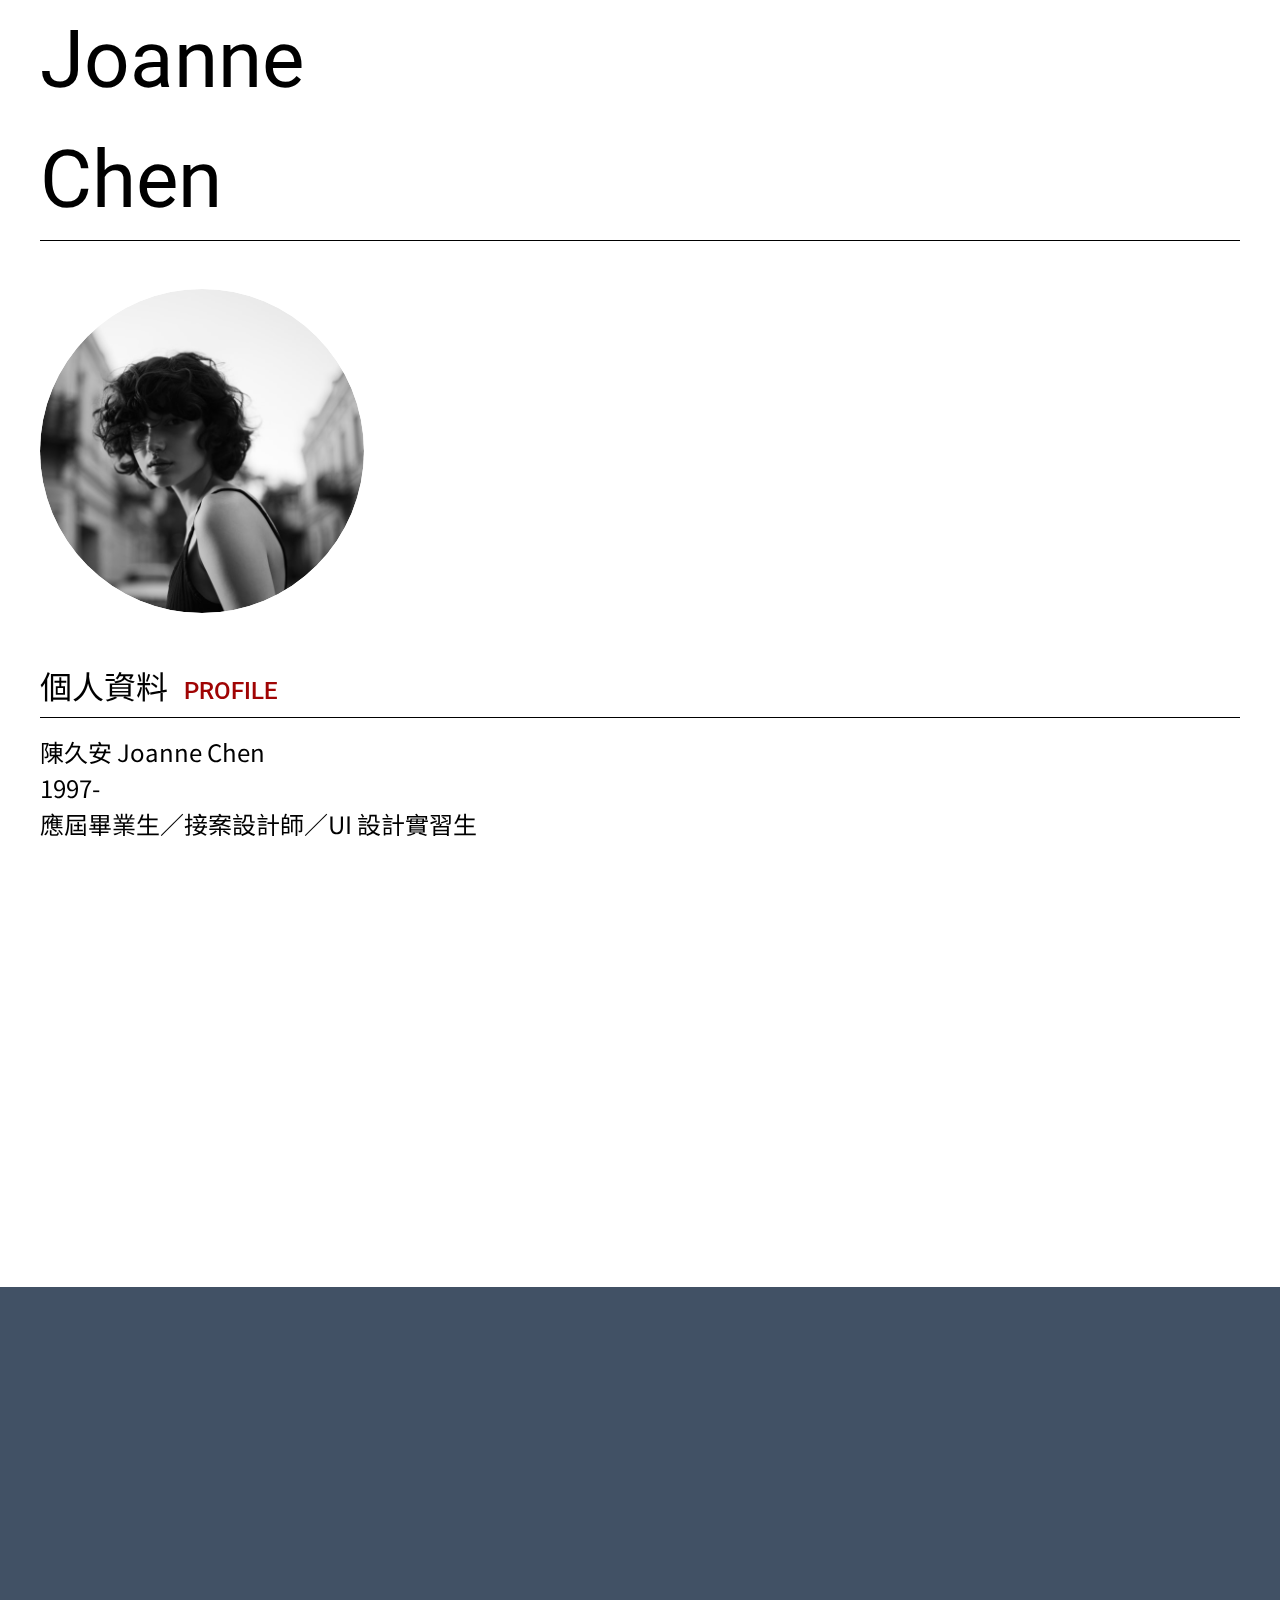
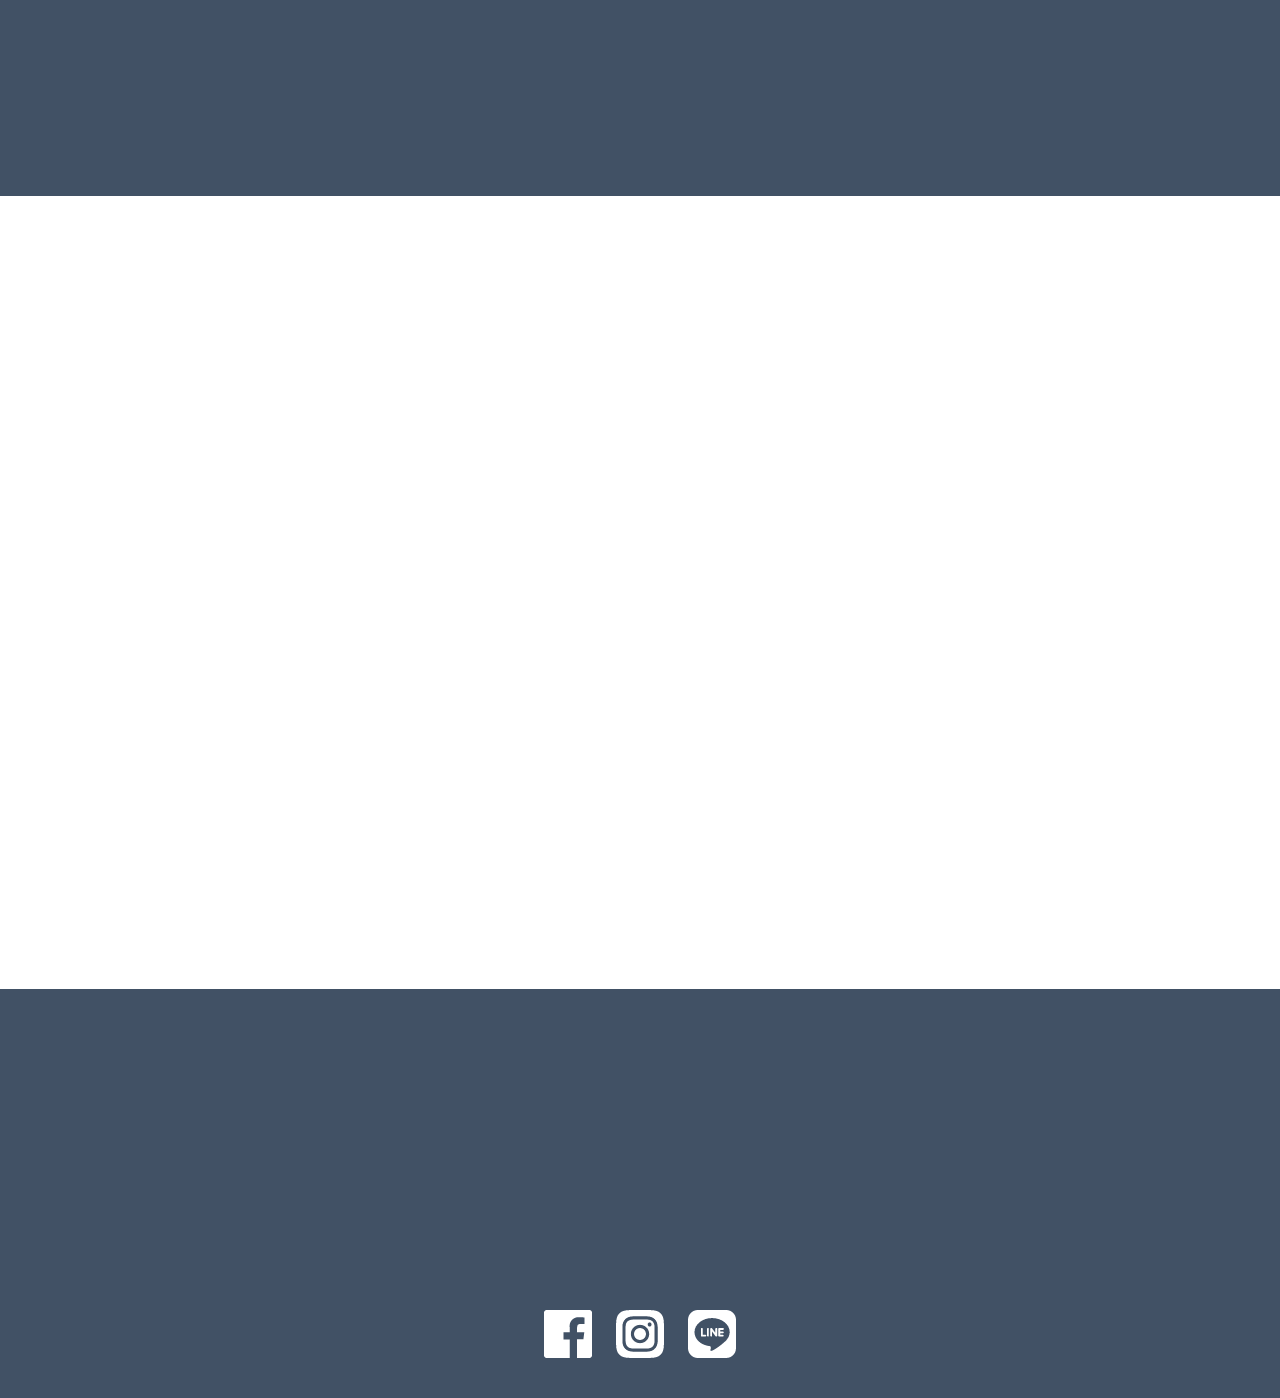
<file: index.html>
<!DOCTYPE html>
<html lang="zh-Hant-TW">

<head>
    <meta charset="UTF-8">
    <meta http-equiv="X-UA-Compatible" content="IE=edge">
    <meta name="viewport" content="width=device-width, initial-scale=1.0">
    <title>履歷設計</title>
    <link rel="preconnect" href="https://fonts.googleapis.com">
    <link rel="preconnect" href="https://fonts.gstatic.com" crossorigin>
    <link href="https://fonts.googleapis.com/css2?family=Noto+Sans+TC&family=Roboto:wght@300;400;500;700&display=swap"
        rel="stylesheet">
    <link href="https://unpkg.com/aos@2.3.1/dist/aos.css" rel="stylesheet">
    <link rel="stylesheet" href="css/all.css">
</head>

<body>
    

<header class="container | border-bottom | mb-6">
    <!-- 名稱 -->
    <h1 data-aos="fade-up" class="font-roboto" data-aos="fade-up">Joanne<br> Chen</h1>
</header>
<main>
    <!-- 個人資料 -->
    <section class="container | mb-9">
        <img data-aos="fade-up" src="img/Joanne.png" alt="Joanne" class="rounded-circle | mb-6">
        <h2 data-aos="fade-right" class="border-bottom | pb-1 mb-2">個人資料<span
                class="ms-2 | text-anger font-roboto fw-medium fs-6">PROFILE</span></h2>
        <p data-aos="fade-up" class="mb-3">陳久安 Joanne Chen <br> 1997- <br> 應屆畢業生／接案設計師／UI 設計實習生</p>
        <ul>
            <li data-aos="fade-up">UI 設計修行中／立志當斜槓青年</li>
            <li data-aos="fade-up">獨立接案，內容涵蓋： <br> 品牌規劃、視覺設計、編輯設計、標準字、物件及印刷品設計等。</li>
        </ul>
    </section>
    <!-- 學歷 -->
    <section class="container | mb-9">
        <h2 data-aos="fade-right" class="border-bottom | pb-1 mb-2">學歷<span
                class="ms-2 | fw-medium fs-6 font-roboto text-anger ">EDUCATION</span></h2>
        <ul>
            <li data-aos="fade-up" class="mb-3">國立六角師範大學 視覺設計學系 學士學位 | 2016－2020</li>
            <li data-aos="fade-up">國立六腳高級中學 美術班 | 2013－2016</li>
        </ul>
    </section>
    <!-- 工作技能 -->
    <section class="text-white | bg-secondary | mb-9">
        <div class="container | pt-3 pb-5" data-aos="fade-up">
            <h2 data-aos="zoom-out" class="border-bottom border-white | text-center | pb-1 mx-auto mb-5"
                style="max-width: 1000px;">技能<span class="fw-medium fs-6 font-roboto | ms-2">SKILLS</span></h2>
            <ul data-aos="fade-right" class="border-start border-info | fw-thin font-roboto | ps-3 mx-auto"
                style="width: 217px;">
                <li data-aos="fade-left" class="mb-2">Adobe Photoshop</li>
                <li data-aos="fade-left" class="mb-2">Adobe Illustrator</li>
                <li data-aos="fade-left" class="mb-2">Adobe XD</li>
                <li data-aos="fade-left" class="mb-2">Adobe Indesign</li>
                <li data-aos="fade-left" class="mb-2">C4D</li>
                <li data-aos="fade-left" class="mb-2">Adobe Premiere</li>
                <li data-aos="fade-left">語言：中文、英文</li>
            </ul>
        </div>

    </section>
    <!-- 工作經驗 -->
    <section class="container | mb-9">
        <h2 data-aos="fade-right" class="border-bottom | pb-1 mb-2">工作經驗<span
                class="fw-medium fs-6 font-roboto text-anger | ms-2">WORK EXPERIENCE</span></h2>
        <ul data-aos="fade-right" class="border-start border-info | ms-3 ps-3">
            <li class="mb-3">
                <h3 data-aos="fade-up-left" class="mb-1">六角學院 視覺設計實習生 | 2019/07－2020/06</h3>
                <img data-aos="fade-left" src="img/hexschool.png" alt="hexschool" class="img-1 | mb-1">
                <p data-aos="fade-left" class="fs-7">在六角學院長達一年的實習中，前期藉由公司課程掌握 HTML, CSS, Adobe
                    XD，設計給學員使用的名片設計教材，並參與六角週年活動，設計各式周邊商品及活動網路宣傳圖。後期進入 UI
                    設計範疇，設計六角共筆部落格 - W3HexSchool、六角發案服務網介面設計、供給學員的教 案- RWD官方網站設計，並設計各式網頁活動宣傳圖。</p>
            </li>
            <li data-aos="fade-up-left" class="mb-3">
                <h3>獨立接案 Hao Jun 酒標設計 | 2019</h3>
            </li>
            <li data-aos="fade-up-left" class="mb-3">
                <h3>獨立接案 Exulans 酒標設計 | 2019</h3>
            </li>
            <li data-aos="fade-up-left" class="mb-3">
                <h3>獨立接案 桃園平鎮市民健走活動提案 | 2019</h3>
            </li>
            <li data-aos="fade-up-left">
                <h3 class="mb-1">Simtree 興趣咖啡 工讀生 | 2018－2019</h3>
                <img src="img/simtree.png" alt="simtree" class="img-1 | mb-1">
                <p class="fs-7">擔任外場及吧台服務生，學習咖啡相關知識。</p>
            </li>
        </ul>
    </section>
</main>
<footer class="font-roboto text-white | bg-secondary | pt-3 pb-5">
    <!-- 聯絡方式 -->
    <section class="container">
        <h2 data-aos="zoom-out" class="border-bottom border-white | font-noto text-center | pb-1 mb-4">
            聯絡方式<span class="fw-medium fs-6 font-roboto | ms-2">CONTACT METHOD</span></h2>
        <ul class="fw-thin text-center | mb-2">
            <li data-aos="flip-left" class="mb-2">Mail：<a href="mailto:xxxd@hexschool.com">xxxd@hexschool.com</a></li>
            <li data-aos="flip-right" class="mb-2">Phone：<a href="tel:+0910123456">0910123456</a></li>
            <li data-aos="flip-left" class="mb-2">Kaohsiung, Taiwan</li>
            <li data-aos="flip-right">作品連結：<a
                    href="https://www.behance.net/xxxdddddd">https://www.behance.net/xxxdddddd</a></li>
        </ul>
        <ul class="d-flex justify-content-center">
            <li class="me-3"><a href="#"><img src="img/facebook.png" alt="Facebook" class="icon"></a></li>
            <li class="me-3"><a href="#"><img src="img/instagram-alt.png" alt="Instagram" class="icon"></a></li>
            <li><a href="#"><img src="img/line.png" alt="Line" class="icon"></a></li>
        </ul>
    </section>
</footer>
    <script src="https://unpkg.com/aos@2.3.1/dist/aos.js"></script>
    <script src="js/bundle.js"></script>
</body>

</html>
</file>
<file: css/all.css>
a,abbr,acronym,address,applet,article,aside,audio,b,big,blockquote,body,canvas,caption,center,cite,code,dd,del,details,dfn,div,dl,dt,em,embed,fieldset,figcaption,figure,footer,form,h1,h2,h3,h4,h5,h6,header,hgroup,html,i,iframe,img,ins,kbd,label,legend,li,mark,menu,nav,object,ol,output,p,pre,q,ruby,s,samp,section,small,span,strike,strong,sub,summary,sup,table,tbody,td,tfoot,th,thead,time,tr,tt,u,ul,var,video{border:0;font-size:100%;font:inherit;margin:0;padding:0;vertical-align:baseline}article,aside,details,figcaption,figure,footer,header,hgroup,menu,nav,section{display:block}body{line-height:1}ol,ul{list-style:none}blockquote,q{quotes:none}blockquote:after,blockquote:before,q:after,q:before{content:"";content:none}table{border-collapse:collapse;border-spacing:0}*,:after,:before{-webkit-box-sizing:border-box;box-sizing:border-box}html{font-size:62.5%}body{font-family:Noto Sans TC,sans-serif;font-size:2.4rem;font-weight:400;line-height:1.5}img{display:block;height:auto;max-width:100%}a{color:#fff;text-decoration:none}a:hover{opacity:.7}h1{font-size:8rem}h2{font-size:3.2rem}.container{margin:0 auto;max-width:1200px}.bg-secondary{background-color:#415165}.text-white{color:#fff}.text-anger{color:#a00404}.text-center{text-align:center}.fw-thin{font-weight:300}.fw-medium{font-weight:500}.font-roboto{font-family:Roboto,sans-serif}.font-noto{font-family:Noto Sans TC,sans-serif}.fs-6{font-size:2.4rem}.fs-7{font-size:2rem}.border-start{border-left:1px solid #000}.border-bottom{border-bottom:1px solid #000}.border-white{border-color:#fff}.border-info{border-color:#96a9c4}.rounded-circle{border-radius:50%}.img-1{height:90px;width:90px}.icon{height:48px;width:48px}.icon:hover{opacity:.5}.d-flex{display:-webkit-box;display:-ms-flexbox;display:flex}.justify-content-center{-webkit-box-pack:center;-ms-flex-pack:center;justify-content:center}.ps-3{padding-left:24px}.pt-3{padding-top:24px}.pb-1{padding-bottom:8px}.pb-5{padding-bottom:40px}.mx-auto{margin-left:auto;margin-right:auto}.ms-2{margin-left:16px}.ms-3{margin-left:24px}.me-3{margin-right:24px}.mb-2{margin-bottom:16px}.mb-3{margin-bottom:24px}.mb-4{margin-bottom:32px}.mb-5{margin-bottom:40px}.mb-6{margin-bottom:48px}.mb-9{margin-bottom:72px}
/*# sourceMappingURL=all.css.map */
</file>
